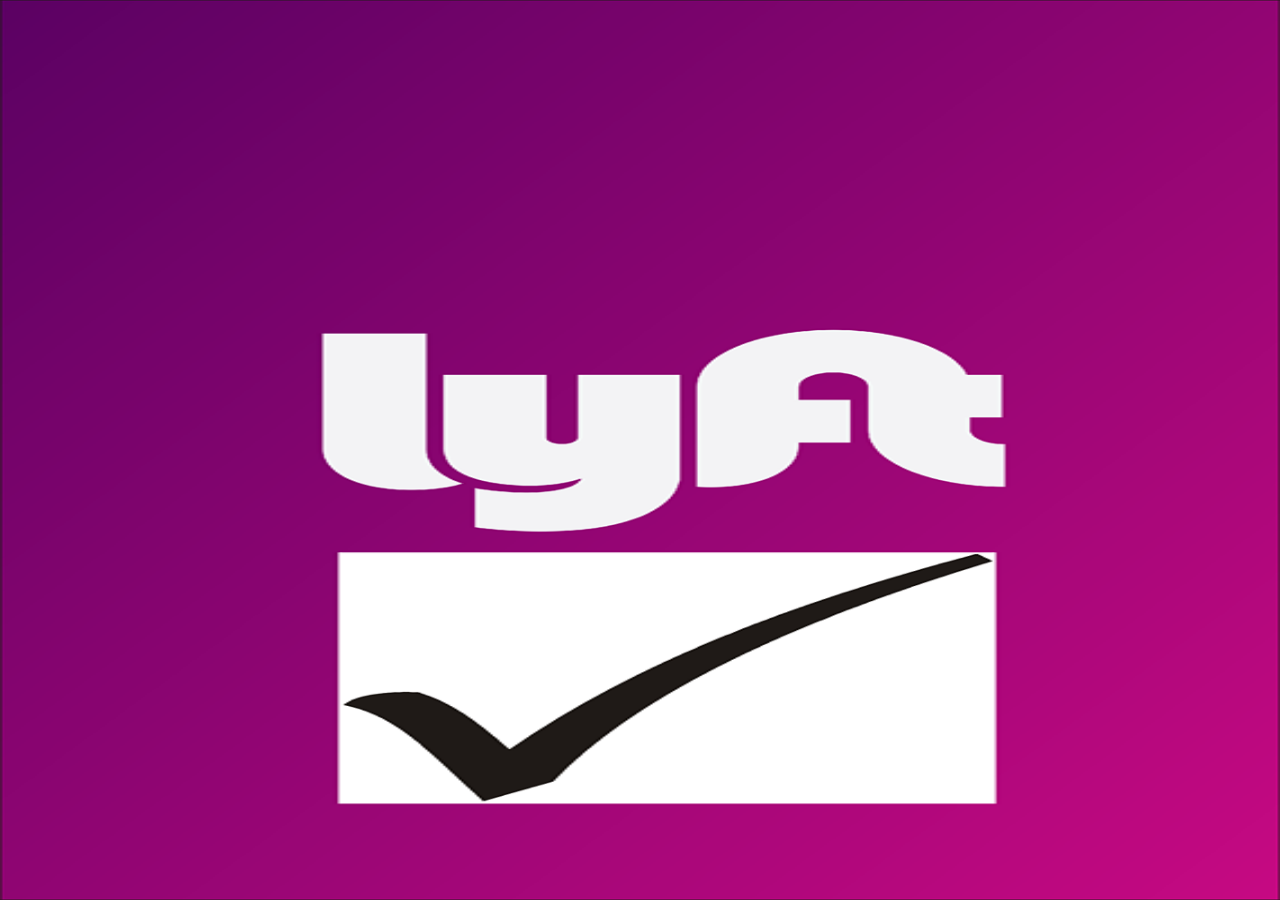
<file: views/check.html>
<!DOCTYPE html>
<html>
  <head>
    <meta charset="utf-8">
    <title>check</title>
    <link rel="stylesheet" href="../css/main.css" type="text/css" media="screen" title="no title" charset="utf-8">

  </head>
  <body>
    <img class="check-back"src="../assets/images/check.jpg" alt="">
  </body>
</html>
</file>
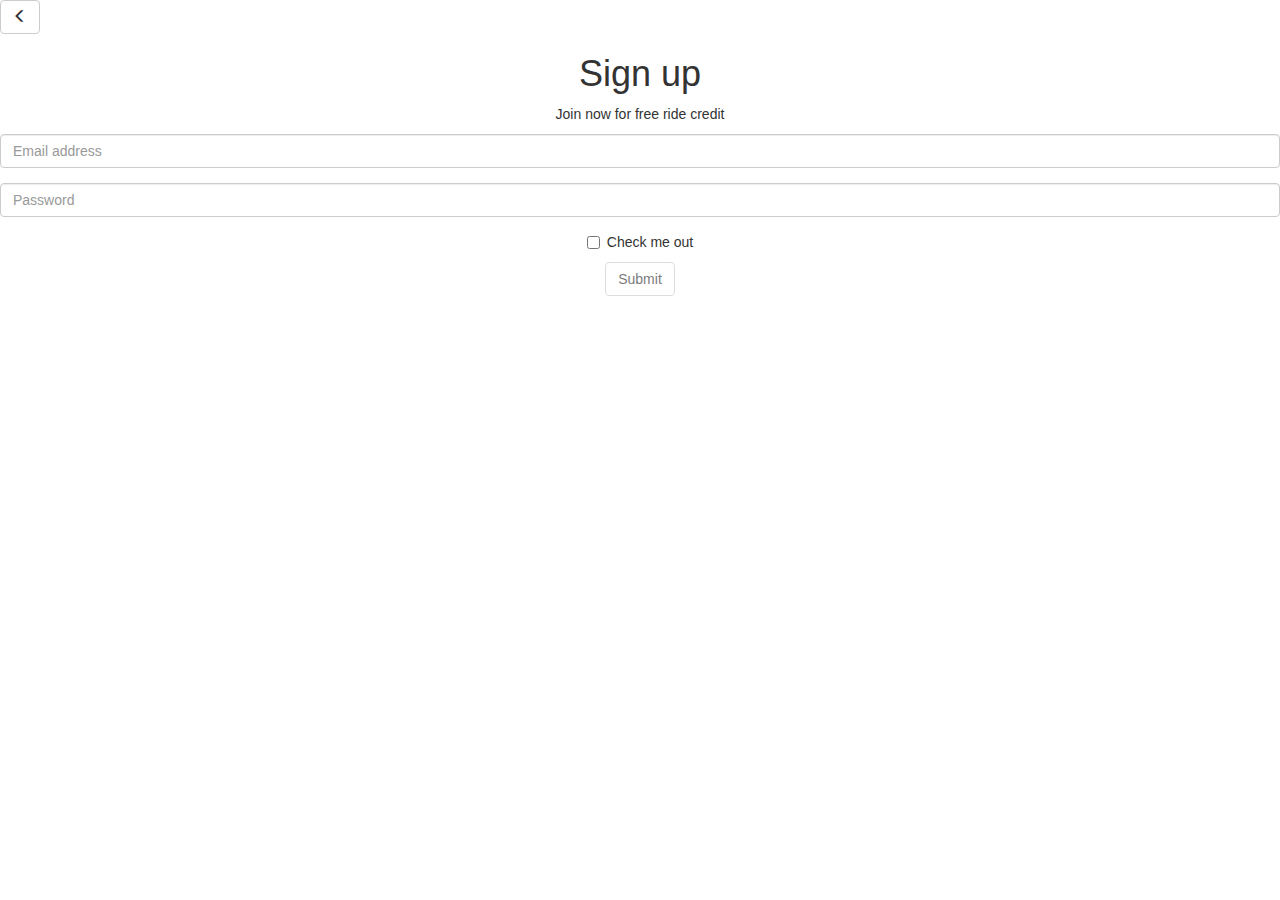
<file: views/signup.html>
<!DOCTYPE html>
<html>
  <head>
    <title>Sign Up</title>
    <meta name="viewport" content="width=device-width, initial-scale=1">
    <link rel="stylesheet" href="../vendors/bootstrap/css/bootstrap.min.css">
    <link rel="stylesheet" href="../css/main.css" type="text/css" media="screen" title="no title" charset="utf-8">
  </head>

  <body class="vh100 section-signup">

    <div class="slide-buttons container-flex-row">
      <a href="signupCodigo.html" type="button" class="btn btn-default">
        <span class="glyphicon glyphicon-menu-left" aria-hidden="true"></span>
      </a>
    </div>
    <h1>Sign up</h1>
    <p>Join now for free ride credit</p>
    <form>
      <div class="form-group">
        <input type="email" class="form-control" id="inputEmail" placeholder="Email address">
      </div>
      <div class="form-group">
        <input type="password" class="form-control" id="inputPassword" placeholder="Password">
      </div>
      <div class="checkbox">
        <label>
          <input type="checkbox">Check me out
        </label>
      </div>
      <button type="submit" id="signup" class="btn btn-default" disabled>Submit</button>
    </form>

    <script src="../vendors/js/jquery.min.js" type="text/javascript" charset="utf-8"></script>
    <script src="../js/signup.js" type="text/javascript" charset="utf-8"></script>
    <!-- <script src="js/signup-form.js" type="text/javascript" charset="utf-8"></script> -->
  </body>
</html>
</file>
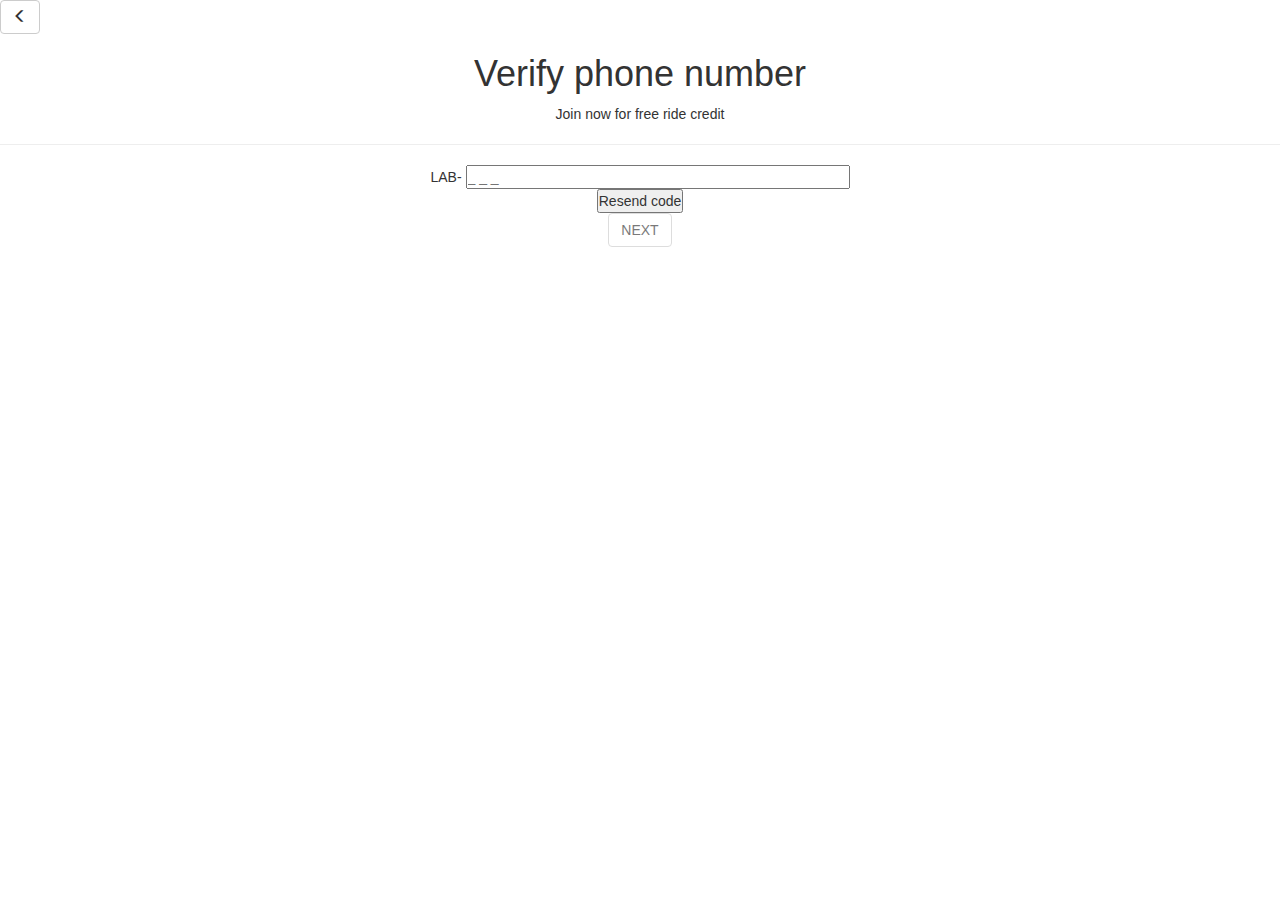
<file: views/signupCodigo.html>
<!DOCTYPE html>
<html>
  <head>
    <title>Codigo</title>
    <meta name="viewport" content="width=device-width, initial-scale=1">
    <link rel="stylesheet" href="../vendors/bootstrap/css/bootstrap.min.css">
    <link rel="stylesheet" href="../css/main.css" type="text/css" media="screen" title="no title" charset="utf-8">
  </head>

  <body class="vh100">
    <div class="slide-buttons container-flex-row">
      <a href="signupPhone.html" type="button" class="btn btn-default">
        <span class="glyphicon glyphicon-menu-left" aria-hidden="true"></span>
      </a>
    </div>
    <section class="sectionCodigo">
      <h1>Verify phone number</h1>
      <p>Join now for free ride credit</p>
      <hr>
      <p class="ups" hidden> Código invalido</p>
      <span>
        <span>LAB-</span>
        <input id="valCodigo" class="input-codigo" type="input" placeholder="_ _ _" value="">
      </span>
      <br>
      <button type="button" name="button">Resend code</button>
      <br>
      <button type="submit" id="valButton" class="btn btn-default" disabled>NEXT</button>
    </section>

    <script src="../vendors/js/jquery.min.js" type="text/javascript" charset="utf-8"></script>
    <script src="../vendors/bootstrap/js/bootstrap.min.js"></script>
    <script src="../js/signupCodigo.js" type="text/javascript" charset="utf-8"></script>

    <!-- <script src="js/signup-form.js" type="text/javascript" charset="utf-8"></script> -->
  </body>
</html>
</file>
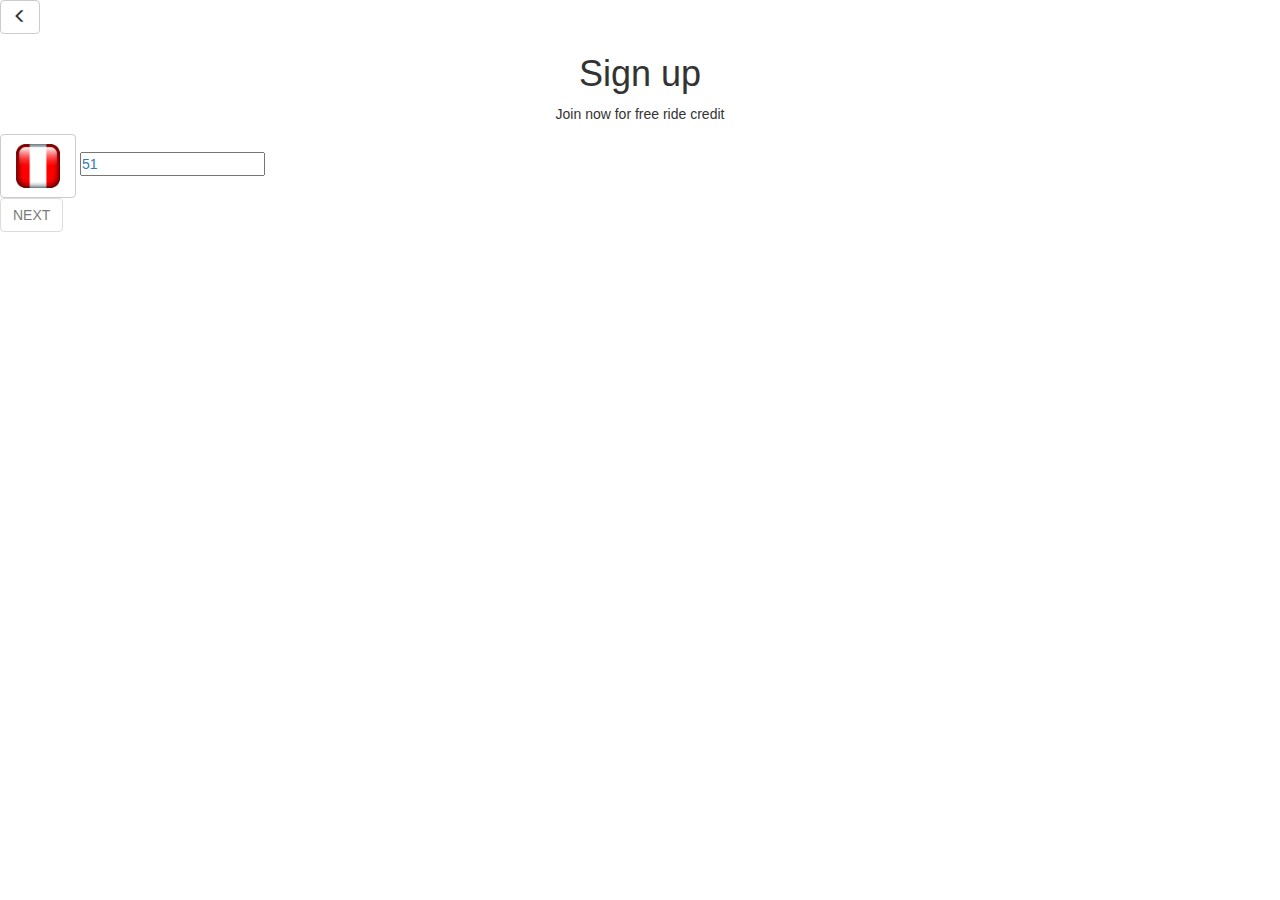
<file: views/signupPhone.html>
<!DOCTYPE html>
<html>
  <head>
    <title>phone</title>
    <meta name="viewport" content="width=device-width, initial-scale=1">
    <link rel="stylesheet" href="../vendors/bootstrap/css/bootstrap.min.css">
    <link rel="stylesheet" href="../css/main.css" type="text/css" media="screen" title="no title" charset="utf-8">
  </head>

  <body class="vh100">
    <section class="sectionPhone">

      <div class="slide-buttons container-flex-row">
        <a href="register.html" type="button" class="btn btn-default">
          <span class="glyphicon glyphicon-menu-left" aria-hidden="true"></span>
        </a>
      </div>
      <h1>Sign up</h1>
      <p>Join now for free ride credit</p>

    </section>
    <section>
      <form class="form-inline">
        <div class="form-group">
          <span class="">
            <div class="dropdown">

              <button class="btn btn-default dropdown-toggle" type="button" id="dropdownMenu1" data-toggle="dropdown" aria-haspopup="true" aria-expanded="true" value="">
                <a show><img class="icon-land" src="../assets/icons/fonts/peru.ico" alt="">
                <a  hidden><img class="icon-land" src="../assets/icons/fonts/mexico.ico" alt="">
                <a  hidden><img class="icon-land" src="../assets/icons/fonts/chile.ico" alt="">
                <span class="caret"></span>
              </button>

              <ul id="getIcon" class="dropdown-menu" aria-labelledby="dropdownMenu1">
            <!--  <li> <a hidden class="land" ><img class="icon-land" src="../assets/icons/fonts/peru.ico" alt=""></li>-->
                <li> <a show class="land" ><img class="icon-land" src="../assets/icons/fonts/mexico.ico" alt=""></li>
                <li> <a show class="land" ><img class="icon-land" src="../assets/icons/fonts/chile.ico" alt=""></li>
              </ul>

              <input id="phone" type="input" placeholder="Phone number" value="51">

            </div>
          </span>
        </div>
        <br>
        <button type="submit" id="signup" class="btn btn-default" value="" disabled>NEXT</button>

      </form>

    </section>


    <script src="../vendors/js/jquery.min.js" type="text/javascript" charset="utf-8"></script>
    <script src="../vendors/bootstrap/js/bootstrap.min.js"></script>
    <script src="../js/signupPhone.js" type="text/javascript" charset="utf-8"></script>
    <!-- <script src="js/signup-form.js" type="text/javascript" charset="utf-8"></script> -->
  </body>
</html>
</file>
<file: css/main.css>
*{
  box-sizing: border-box;
  margin: 0;
  padding: 0;
}
body{
  font-family: ;
  color: ;
}
.container-flex-row{
  display: flex;
  justify-content: space-between;
}
.container-flex-column{
  display: flex;
  flex-direction: column;
  justify-content: center;
  padding: 2em;
}
.vh100{
  height: 100vh;
}
.sectionPhone{
  text-align: center;
}

.background{
  background-image: url("../assets/images/splash1.jpg");
  background-repeat: none;
  background-position: 0;
  background-size: cover;
  width: 100vw;
  height: 100vh;

}

.background-splash{
  background-image: url("../assets/images/splash2.jpg");
  background-repeat: none;
  background-position: 0;
  background-size: cover;
  width: 100vw;
  height: 100vh;
  text-align: center;
}
.buttons-register{
 padding-top: 85vh;
}
.but-reg{

}
.btn-regt{

}
/*-------HTML signupCodigo----------*/
.sectionCodigo{
  text-align: center;
}
.icon-land{
  width: 50px;
}
.ups{
  color: red;
}
.input-codigo{
  width: 30%;
}
/*-------HTML signup----------*/
.section-signup{
  text-align: center;
}

.check-back{
  height: 100vh;
  width: 100vw;
}
</file>
